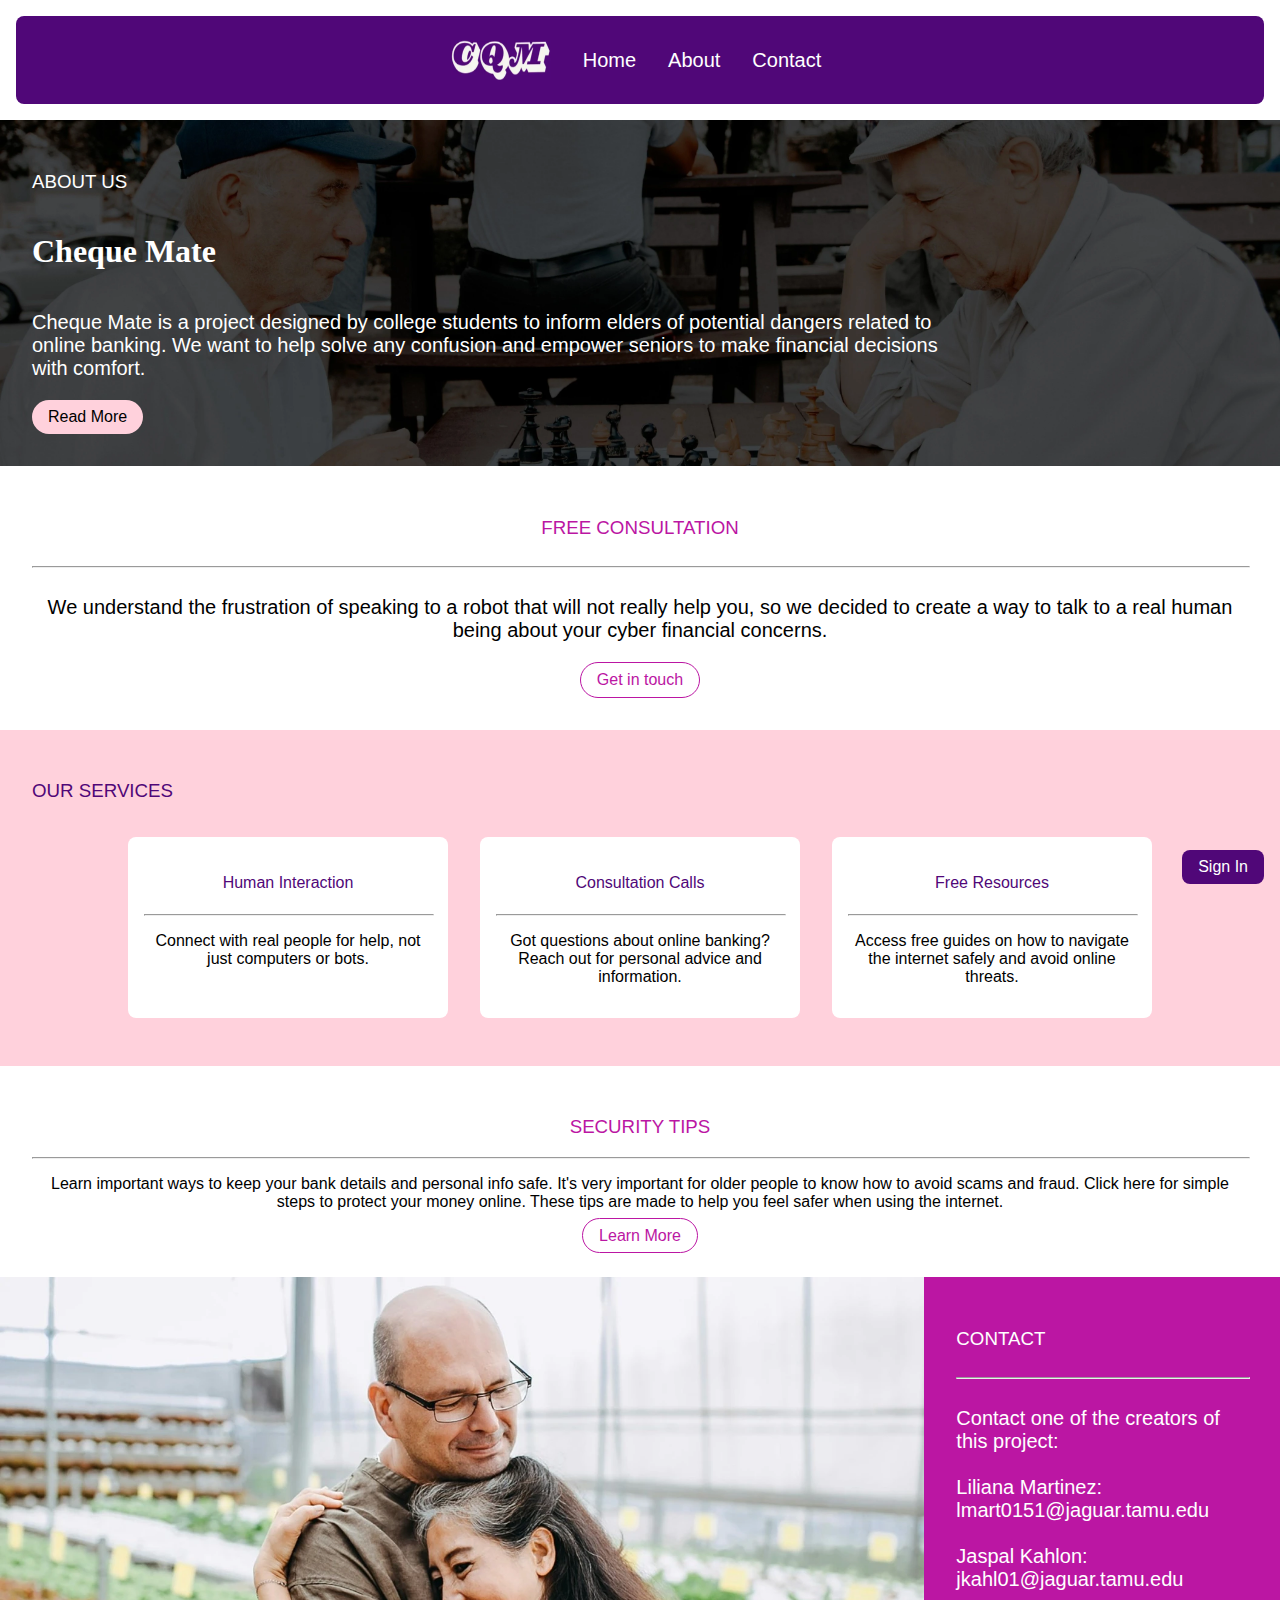
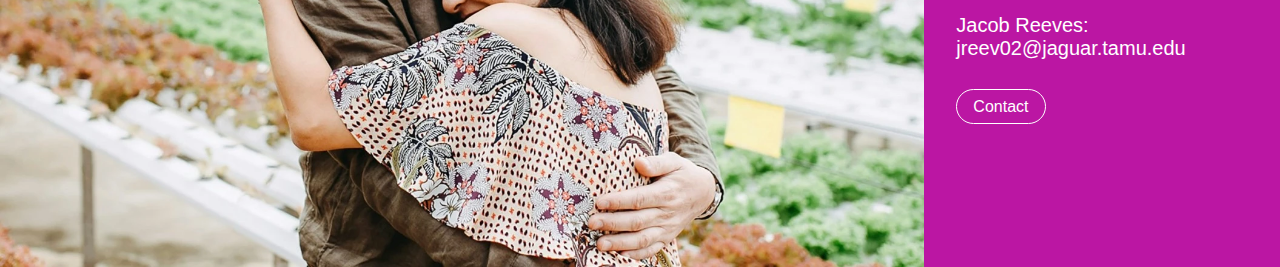
<file: index.html>
<!DOCTYPE html>
<html lang="en">
<head>
    <meta charset="UTF-8">
    <meta name="viewport" content="width=device-width, initial-scale=1.0">
    <title>Cheque Mate</title>
    <link rel="stylesheet" href="app.css">
</head>
<body>
    <header class="header">
        <div class="navbar">
            <img class="logo" src="/img/LOGOOO.webp" alt="logo">
            <ul class="nav-links">
                <li class="nav-link active"><a href="index.html">Home</a></li>
                <li class="nav-link"><a href="about.html">About</a></li>
                <li class="nav-link"><a href="contact.html">Contact</a></li>
            </ul>
            <div class="sign-in-btn">
                <a class="sign-in" href="signin.html">Sign In</a>
            </div>
        </div>
    </header>

    <!-- About -->
    <div class="main-container">
        <div class="text-container">
            <div class="about">
                <h3 class="about-title">ABOUT US</h3>
                <h1>Cheque Mate</h1>
                <p class="sm-txt">Cheque Mate is a project designed by college students
                    to inform elders of potential dangers related to online banking.
                    We want to help solve any confusion and empower seniors to make financial decisions with comfort.</p>
                <a class="button" href="about.html">Read More</a>
            </div>
        </div>
    </div>

    <!-- Contact -->
    <div class="main-container">
        <div class="text-container txt">
                <h3>FREE CONSULTATION</h3>
                <hr class="hr">
                <p>We understand the frustration of speaking to a robot that will not really help you,
                    so we decided to create a way to talk to a real human being about your cyber financial concerns. </p>
                <a class="btn" href="contact.html">Get in touch</a>
        </div>
    </div>

    <!-- Services -->
    <div class="main-container">
        <div class="services-container">
            <h3 class="h3">OUR SERVICES</h3>
            
            <div class="box-container">
                <div class="box">
                    <h4>Human Interaction</h4>
                    <hr>
                    <p>Connect with real people for 
                        help, not just computers or bots.
                    </p>
                </div>

                <div class="box">
                    <h4>Consultation Calls</h4>
                    <hr>
                    <p>Got questions about online 
                        banking? Reach out for 
                        personal advice and information.</p>
                </div>

                <div class="box">
                    <h4>Free Resources</h4>
                    <hr>
                    <p>Access free guides on how to navigate
                        the internet safely and avoid online threats.
                    </p>
                </div>
            </div>
        </div>
    </div>

    <!-- Resources -->
    <div class="main-container">
        <div class="resources-container">
            <h3>SECURITY TIPS</h3>
            <hr>
            <p>Learn important ways to keep your bank details and 
                personal info safe. It's very important for older 
                people to know how to avoid scams and fraud. Click 
                here for simple steps to protect your money online. 
                These tips are made to help you feel safer when using 
                the internet.</p>
            <a class="btn" href="resources.html">Learn More</a>
        </div>
    </div>
    
    <!-- Contact -->
    <div class="main-container">
        <div class="contact">
            <div class="img-container">
                <img src="img/happy-old-people-2.webp" alt="happy-old-people">
            </div>
            <div class="text-container contact-container">
                <h3 class="special-title">CONTACT</h3>
                <hr>

                <p class="sm-txt">Contact one of the creators of this project:<br> <br>
                    Liliana Martinez: lmart0151@jaguar.tamu.edu<br> <br>
                    Jaspal Kahlon: jkahl01@jaguar.tamu.edu<br> <br>
                    Jacob Reeves: jreev02@jaguar.tamu.edu
                </p><br>
                <div>
                    <a class="contact-btn" href="contact.html">Contact</a>
                </div>
            </div>
        </div>
    </div>

    <footer class="footer"></footer>
</body>
</html>
</file>
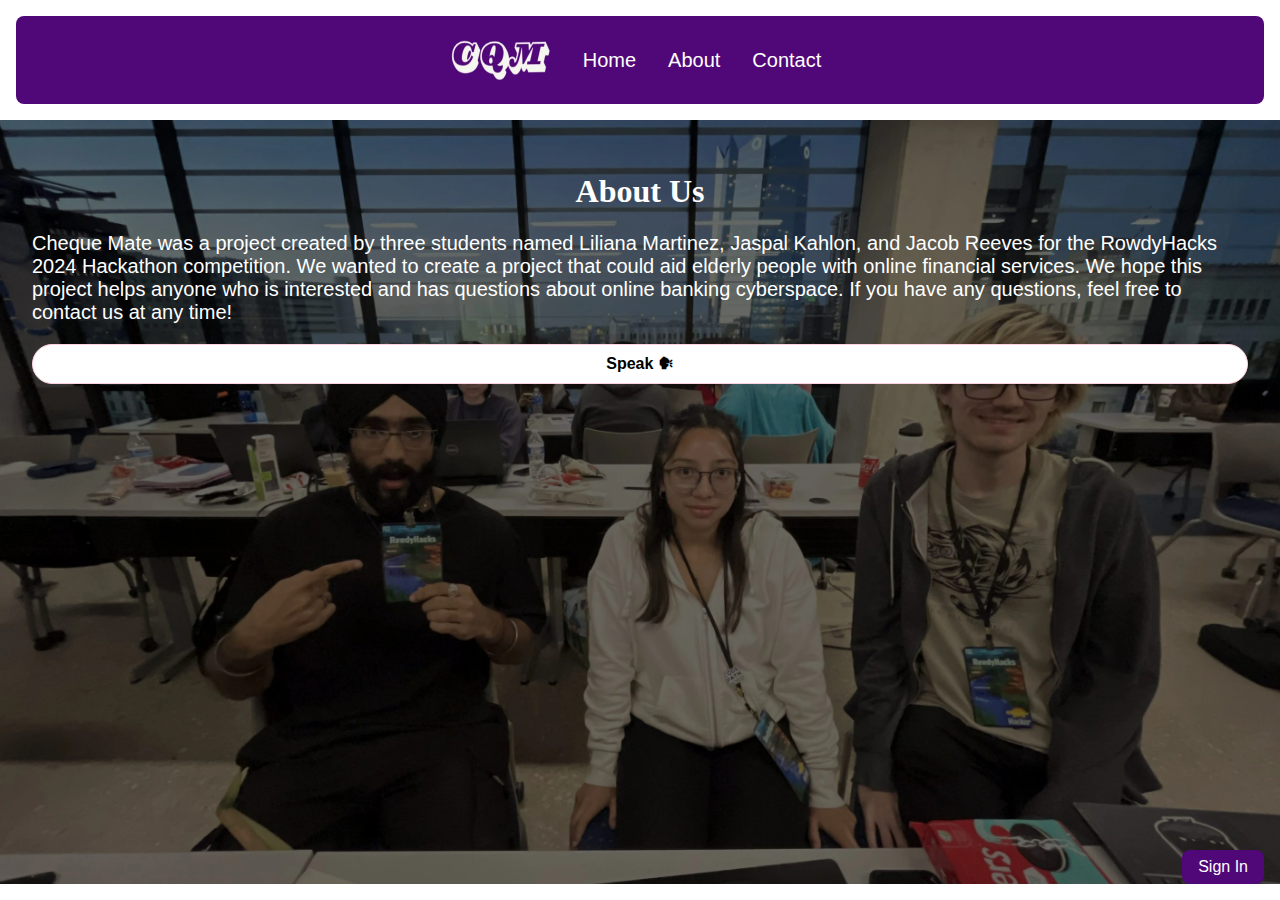
<file: about.html>
<!DOCTYPE html>
<html lang="en">
<head>
    <meta charset="UTF-8">
    <meta name="viewport" content="width=device-width, initial-scale=1.0">
    <title>Cheque Mate | About Us</title>
    <link rel="stylesheet" href="app.css">
    <link rel="stylesheet" href="about.css">
</head>
<body>
    <header class="header">
        <div class="navbar">
            <img class="logo" src="/img/LOGOOO.webp" alt="logo">
            <ul class="nav-links">
                <li class="nav-link active"><a href="index.html">Home</a></li>
                <li class="nav-link"><a href="about.html">About</a></li>
                <li class="nav-link"><a href="contact.html">Contact</a></li>
            </ul>
                <a class="sign-in" href="signin.html">Sign In</a>
        </div>
    </header>

     <!-- About -->
     <div class="main-container">
        <div class="text-container">
            <h1>About Us</h1>
            <p class="sm-txt">Cheque Mate was a project created by three students named Liliana Martinez, 
                Jaspal Kahlon, and Jacob Reeves for the RowdyHacks 2024 Hackathon competition. We wanted to create a project that could aid elderly people with online financial services.
                 We hope this project helps anyone who is interested and has questions about online banking cyberspace. If you have any questions, feel free to contact us at any time!</p>
            <button class="tts" button onclick="speak()">Speak 🗣</button>
        </div>
    </div>
    <script src="aboutus.js"></script>
</body>
</html>
</file>
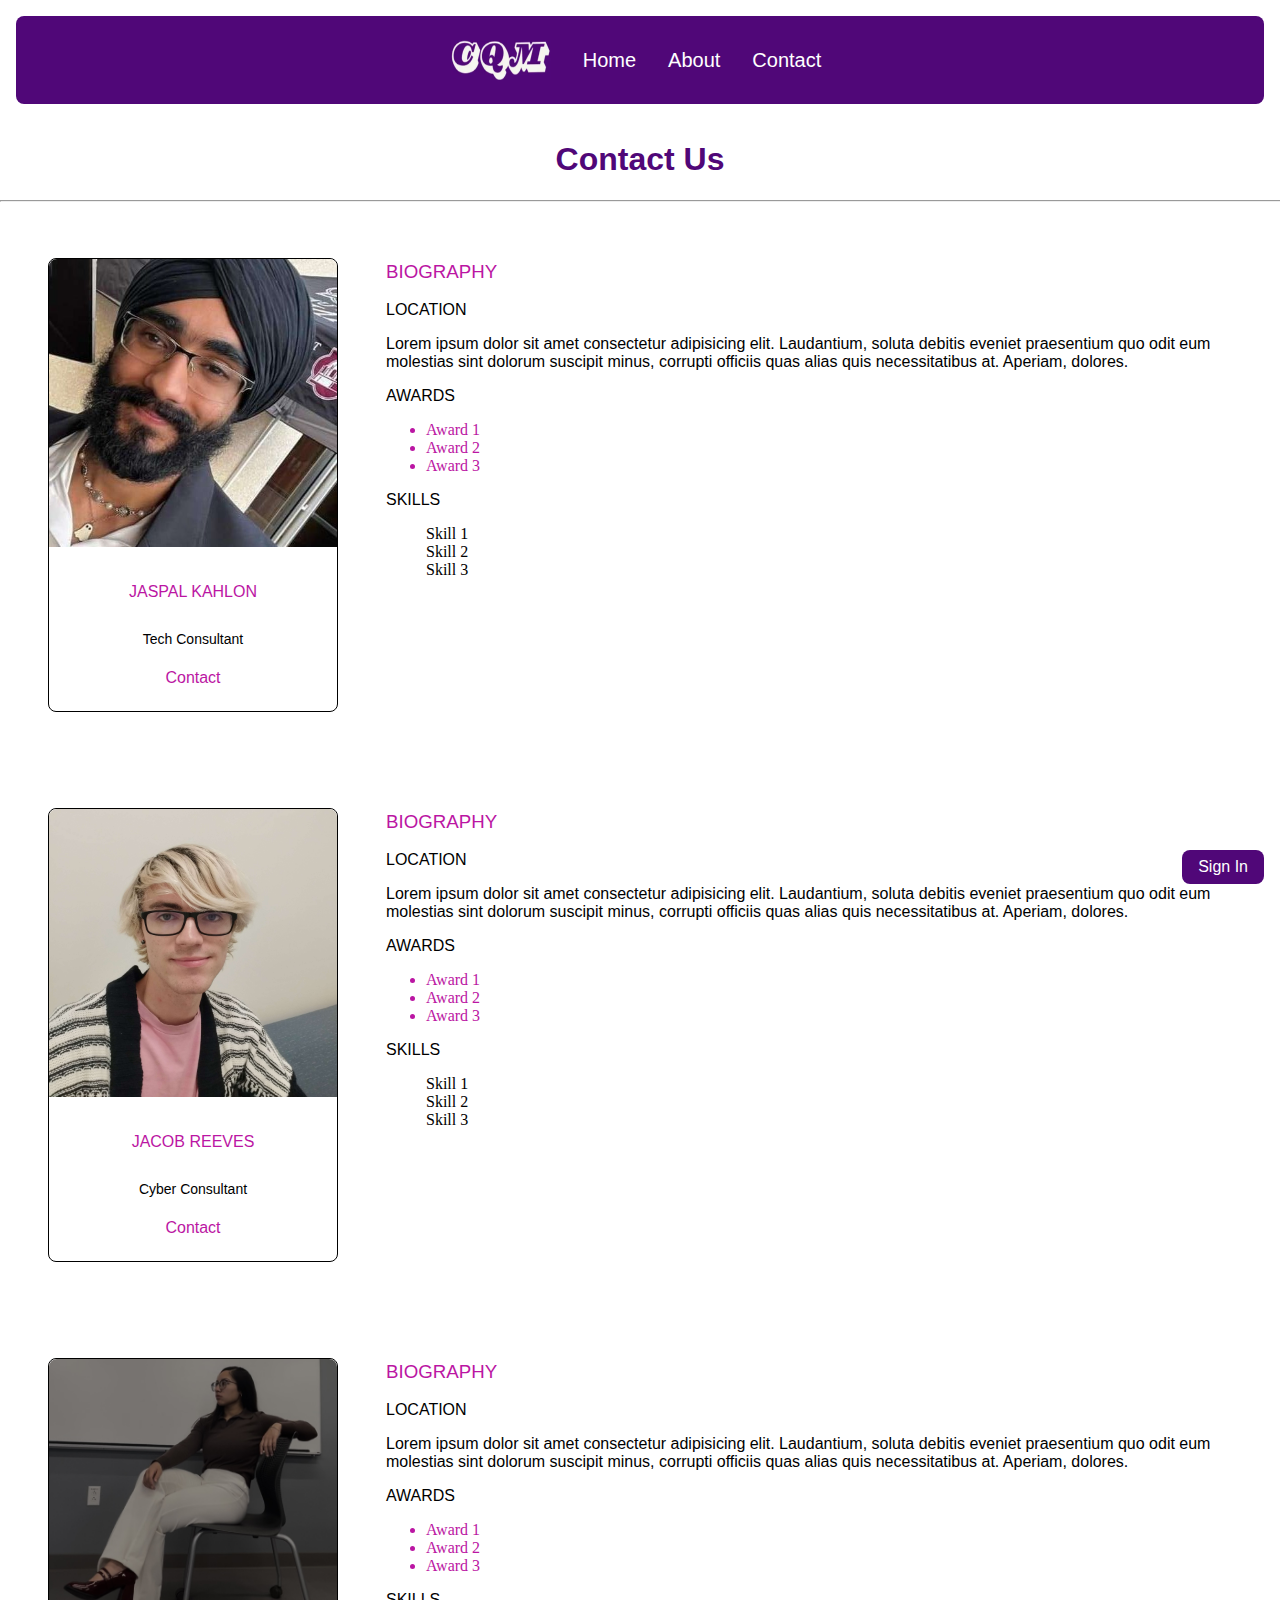
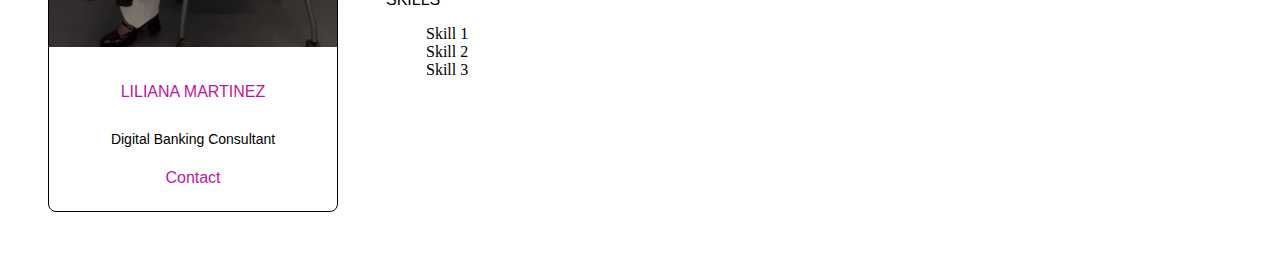
<file: contact.html>
<!DOCTYPE html>
<html lang="en">
<head>
    <meta charset="UTF-8">
    <meta name="viewport" content="width=device-width, initial-scale=1.0">
    <title>Cheque Mate | Contact</title>
    <link rel="stylesheet" href="app.css">
</head>
<body>
    <header class="header">
        <div class="navbar">
            <img class="logo" src="/img/LOGOOO.webp" alt="logo">
            <ul class="nav-links">
                <li class="nav-link active"><a href="index.html">Home</a></li>
                <li class="nav-link"><a href="about.html">About</a></li>
                <li class="nav-link"><a href="contact.html">Contact</a></li>
            </ul>
                <a class="sign-in" href="signin.html">Sign In</a>
        </div>
    </header>

    <div class="main-container">
        <div class="text-container contact-us">
            <h1 class="h1">Contact Us</h1>
            <hr>

            <div class="contact-cards">
                <div class="card-desc">
                    <div class="card">
                        <div class="card-img">
                            <img src="img/team-member-1.jpg" alt="team-member-1">
                        </div>
                        <div class="card-body">
                            <p class="card-title">JASPAL KAHLON</p>
                            <p>Tech Consultant</p>
                            <a class="form-button" href="contact-form.html">Contact</a>
                        </div>
                    </div>
                    <div class="bio">
                        <h3>BIOGRAPHY</h3>
                        <p>LOCATION</p>
                        <p>Lorem ipsum dolor sit amet consectetur adipisicing elit. 
                            Laudantium, soluta debitis eveniet praesentium quo odit 
                            eum molestias sint dolorum suscipit minus, corrupti officiis 
                            quas alias quis necessitatibus at. Aperiam, dolores.</p>
                        <p>AWARDS</p>
                        <ul>
                            <li>Award 1</li>
                            <li>Award 2</li>
                            <li>Award 3</li>
                        </ul>
                        <p>SKILLS</p>
                        <ul class="skills">
                            <li>Skill 1</li>
                            <li>Skill 2</li>
                            <li>Skill 3</li>
                        </ul>
                    </div>
                </div>

                <div class="card-desc">
                    <div class="card">
                        <div class="card-img">
                            <img src="img/team-member-2.jpg" alt="team-member-2">
                        </div>
                        <div class="card-body">
                            <p class="card-title">JACOB REEVES</p>
                            <p>Cyber Consultant</p>
                            <a class="form-button" href="contact-form.html">Contact</a>
                        </div>
                    </div>

                    <div class="bio">
                        <h3>BIOGRAPHY</h3>
                        <p>LOCATION</p>
                        <p>Lorem ipsum dolor sit amet consectetur adipisicing elit. 
                            Laudantium, soluta debitis eveniet praesentium quo odit 
                            eum molestias sint dolorum suscipit minus, corrupti officiis 
                            quas alias quis necessitatibus at. Aperiam, dolores.</p>
                        <p>AWARDS</p>
                        <ul>
                            <li>Award 1</li>
                            <li>Award 2</li>
                            <li>Award 3</li>
                        </ul>
                        <p>SKILLS</p>
                        <ul class="skills">
                            <li>Skill 1</li>
                            <li>Skill 2</li>
                            <li>Skill 3</li>
                        </ul>
                    </div>
                </div>

                <div class="card-desc">
                    <div class="card">
                        <div class="card-img">
                            <img src="img/team-member-3.png" alt="team-member-3">
                        </div>
                        <div class="card-body">
                            <p class="card-title">LILIANA MARTINEZ</p>
                            <p>Digital Banking Consultant</p>
                            <a class="form-button" href="contact-form.html">Contact</a>
                        </div>
                    </div>
                    <div class="bio">
                        <h3>BIOGRAPHY</h3>
                        <p>LOCATION</p>
                        <p>Lorem ipsum dolor sit amet consectetur adipisicing elit. 
                            Laudantium, soluta debitis eveniet praesentium quo odit 
                            eum molestias sint dolorum suscipit minus, corrupti officiis 
                            quas alias quis necessitatibus at. Aperiam, dolores.</p>
                        <p>AWARDS</p>
                        <ul>
                            <li>Award 1</li>
                            <li>Award 2</li>
                            <li>Award 3</li>
                        </ul>
                        <p>SKILLS</p>
                        <ul class="skills">
                            <li>Skill 1</li>
                            <li>Skill 2</li>
                            <li>Skill 3</li>
                        </ul>
                    </div>
                </div>
            </div>
        </div>
    </div>
</body>
</html>
</file>
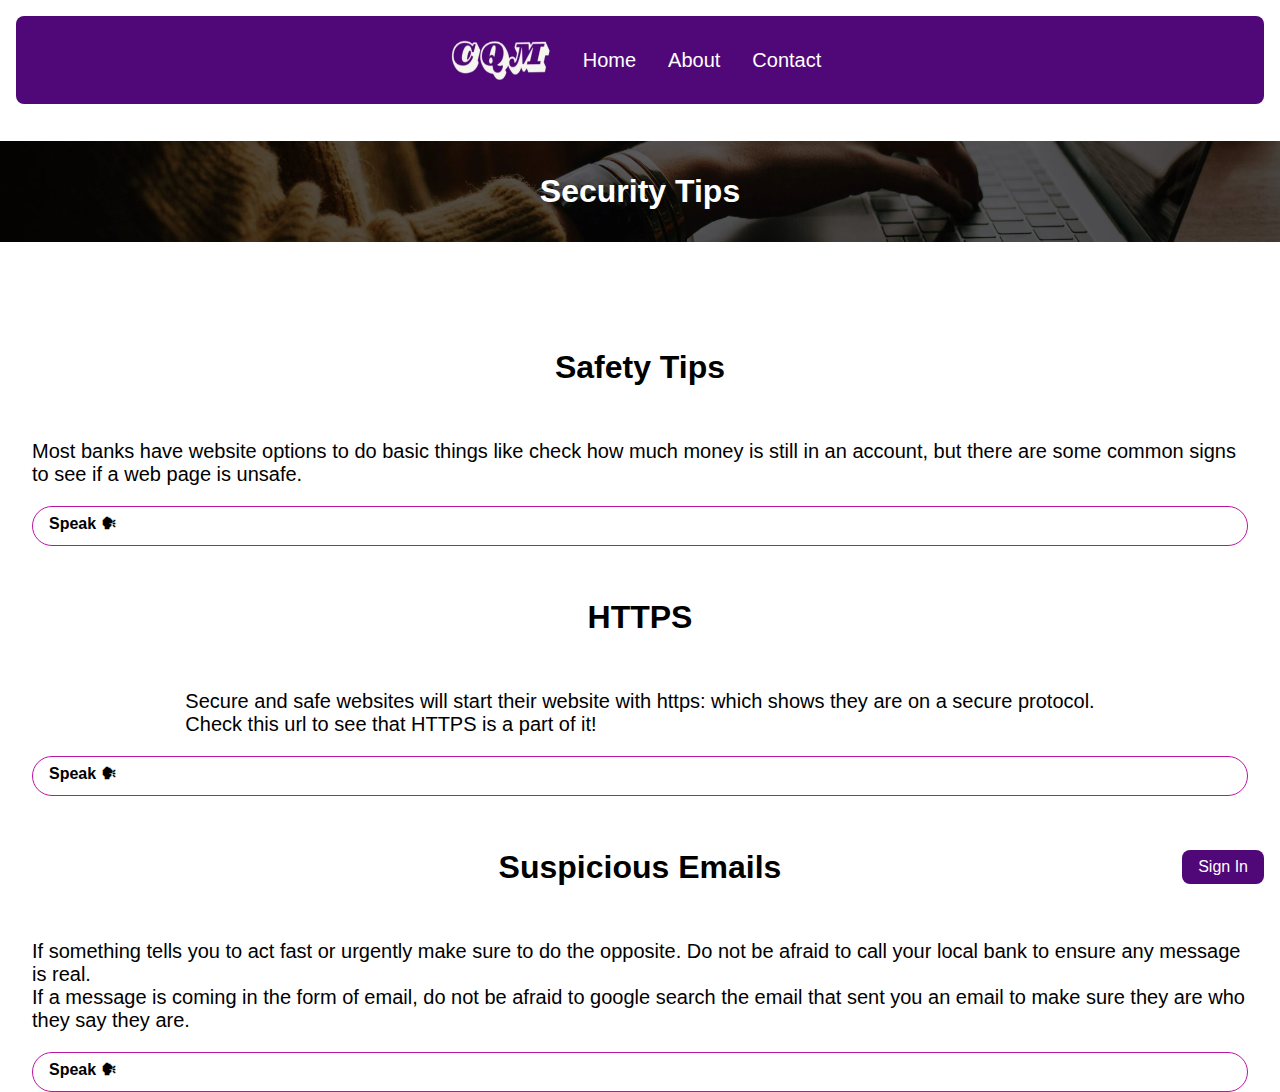
<file: resources.html>
<!DOCTYPE html>
<html lang="en">
<head>
    <meta charset="UTF-8">
    <meta name="viewport" content="width=device-width, initial-scale=1.0">
    <title>Document</title>
    <link rel="stylesheet" href="app.css">
    <link rel="stylesheet" href="resources.css">
</head>
<body>
    <header class="header">
        <div class="navbar">
            <img class="logo" src="/img/LOGOOO.webp" alt="logo">
            <ul class="nav-links">
                <li class="nav-link active"><a href="index.html">Home</a></li>
                <li class="nav-link"><a href="about.html">About</a></li>
                <li class="nav-link"><a href="contact.html">Contact</a></li>
            </ul>
            <div class="sign-in-btn">
                <a class="sign-in" href="signin.html">Sign In</a>
            </div>
        </div>
    </header>
    <script src="resources_start.js"></script>

    <div class="img-header">
        <h1>Security Tips</h1>
    </div>
    
    <div class="main-container">
        <div class="text-container">
            <div class="safty_tips">
                <h1>Safety Tips</h1>
                <p class="sm-txt">Most banks have website options to do basic things 
                    like check how much money is still in an account, but there are some common 
                    signs to see if a web page is unsafe.</p>
                    <button class="tts" button onclick="speakR()">Speak 🗣</button>
            </div>
            <script src="https.js"></script>
            <div class="https">
                
                    <h1>HTTPS</h1>
                    <p class="https-text">Secure and safe websites will start their 
                        website with https: which shows they are on a secure protocol.<br>
                        Check this url to see that HTTPS is a part of it!</p>
            <button class="tts" button onclick="speakH()">Speak 🗣</button>
            </div>
            <script src="emails.js"></script>
            <div class="emails">
                
                <h1>Suspicious Emails</h1>
                <p class="emails-text">If something tells you to act fast or urgently make sure to do the opposite.
                    Do not be afraid to call your local bank to ensure any message is real.<br>
                    If a message is coming in the form of email, do not be afraid to google search the email that sent you an email
                    to make sure they are who they say they are.
                    </p>
                <button class="tts" button onclick="speak()">Speak 🗣</button>
            </div>
        </div>
</body>
</html>
</file>
<file: app.css>
html {  
    scroll-behavior: smooth;  
}
body {
    background-color: white;
    padding: 0;
    margin: 0;
    position: relative;
}

header {
    padding: 1rem;
}

a {
    font-family: 'Roboto', sans-serif;
    color: white;
    text-decoration: none;
    padding-left: 1rem;
    padding-right: 1rem;
}

p {
    font-family: 'Roboto', sans-serif;
}

.h1 {
    color: #500778 !important;
    text-align: center;
    font-family: 'Roboto', sans-serif;
}

h3 {
    font-family: 'Roboto', sans-serif;
    font-weight: 300;
    color: #bb16a3;
}

.h3 {
    color: #500778;
}

h4 {
    font-family: 'Roboto', sans-serif;
    font-weight: 300;
    color: #500778;
    text-align: center;
}

hr {
    color: white !important;
    width: 100%;
}

.hr {
    color: #bb16a3;
}

li {
    color: #bb16a3;
}

/* Classes */
.about-title {
    color: white;
}

.skills {
    list-style: none;
}

.skills li {
    color: black;
}

.navbar {
    background-color: #500778;
    padding: 1rem;
    display: flex;
    justify-content: center;
    align-items: center;
    border-radius: 0.5rem;
}

.logo{
    padding-left: 1.5rem;
    height: 40px;
    width: 100px;
}


.nav-links {
    list-style: none;
    margin: 0;
    display: flex;
    flex-direction: row;
    padding: 1rem;
}

.nav-link {
    font-size: 20px;
    font-family: 'Roboto', sans;
}

/* .active a {
    color: #FFD1DC;
} */

.main-contianer {
    width: 100%;
    height: auto;
}

.about {
    width: 75%;
    display: flex;
    flex-direction: column;
    justify-content: center;
    align-items: start;
}

.text-container {
    background-image: url('img/old-people.webp');
    background-position: center;
    background-repeat: no-repeat;
    background-size: cover;
    padding: 2rem;
}

.text-container h1 {
    color: white;
}

.contact-container {
    background-image: none;
    display: flex;
    flex-direction: column;
}

.contact {
    background-color: #bb16a3;
    display: flex;
    flex-direction: row;
}

.contact-us {
    background-image: none;
    padding: 0;
    margin: 0;
}

.sm-txt {
    color: white;
    font-size: 20px;
}

.txt {
    background-image: none;
    display: flex;
    flex-direction: column;
    justify-content: center;
    align-items: center;
}

.txt p {
    color: black;
    font-size: 20px;
    text-align: center;
}

.special-title {
    color: white;
}

/* Buttons */
.button {
    background-color: #FFD1DC;
    padding: 0.5rem 1rem;
    border-radius: 2rem;
    color: black;
}

.button:hover {
    background-color: transparent;
    border: solid 1px #FFD1DC;
    color: white;
}

.btn {
    background-color: white;
    border: solid 1px #bb16a3;
    padding: 0.5rem 1rem;
    border-radius: 2rem;
    color: #bb16a3;
}

.btn:hover {
    background-color: #bb16a3;
    color: white;
}

.contact-btn {
    padding: 0.5rem 1rem;
    border-radius: 2rem;
    border: solid 1px white;
    color: white;
}

.contact-btn:hover {
    background-color: white;
    color: black;
}

.sign-in {
    position: fixed;
    right: 1rem;
    bottom: 1rem;
    padding: 0.5rem 1rem;
    text-align: end;
    border-radius: 0.5rem;
    background-color: #500778;
}

.sign-in:hover {
    background-color: white;
    color: black;
}

.form-button {
    padding: 0.5rem 1rem;
    border-radius: 2rem;
    color: #bb16a3;
}

.form-button:hover {
    background-color: #bb16a3;
    color: white;
}

/* Images */
.img-container {
    width: 100%;
    display: flex;
    justify-content: center;
    align-items: center;
}

.img-container img {
    width: 100%;
    height: auto;
}

/* Services */
.services-container {
    background-color: #FFD1DC;
    padding: 2rem;
}

.box-container {
    display: flex;
    flex-direction: row;
    justify-content: center;
}

.box {
    background-color: white;
    padding: 1rem;
    margin: 1rem;
    border-radius: 0.5rem;
    width: 18rem;
    transition: transform 0.3s ease, box-shadow 0.3s ease;
}

.box:hover {
    transform: scale(1.05);
    box-shadow: 1px 1px 3px black;
}

.box p {
    font-family: 'Roboto', sans-serif;
    text-align: center;
}

/* Resources */
.resources-container {
    background-color: white;
    padding: 2rem;
    text-align: center;
}

/* Cards */
.contact-cards {
    display: flex;
    flex-direction: column;
    justify-content: center;
    align-items: center;
}

.card {
    width: 18rem;
    height: auto;
    margin: 2rem;
    border: solid 1px black;
    border-radius: 0.5rem;
    transition: transform 0.3s ease;
}

.card:hover {
    transform: scale(1.05);
}

.card img {
    width: 18rem;
    height: auto;
    border-radius: 0.5rem 0.5rem 0 0;
}

.card-body {
    padding: 1rem;
    display: flex;
    flex-direction: column;
    justify-content: center;
    align-items: center;
}

.card-desc {
    padding: 1rem;
    display: flex;
    flex-direction: row;
    justify-content: center;
    align-items: start;
}

.card-title {
    font-family: 'Roboto', sans-serif;
    font-size: 16px !important;
    color: #bb16a3;
}

.card-body p {
    font-family: 'Roboto', sans-serif;
    font-size: 14px;
}

.bio {
    width: 70%;
    padding: 1rem;
}

/* Form */
section {
    min-height: 100vh;
    width: 100%;
    display: flex;
    justify-content: center;
    align-items: center;
}

.form-box {
    margin: 1rem;
    padding: 1rem;
    position: relative;
    width: 400px;
    height: 450px;
    background: transparent;
    border: 2px solid #500778;
    border-radius: 20px;
    backdrop-filter: blur(15px);
    display: flex;
    justify-content: center;
    align-items: center;
}

h2 {
    font-size: 2em;
    color: #bb16a3;
    text-align: center;
    font-family: 'Roboto', sans-serif;
}

.inputbox {
    position: relative;
    margin: 30px 0;
    width: 310px;
    border-bottom: 2px solid #bb16a3;
}

.inputbox label {
    position: absolute;
    top: 50%;
    left: 5px;
    transform: translateY(-50%);
    color: black;
    font-size: 1em;
    pointer-events: none;
    transition: .5s;
}

input:focus ~ label,
input:valid ~ label {
top: -5px;
}

.inputbox input {
    width: 100%;
    height: 50px;
    background: transparent;
    border: none;
    outline: none;
    font-size: 1em;
    padding:0 35px 0 5px;
    color: black;
}

.inputbox ion-icon {
    position: absolute;
    right: 8px;
    color: #5026c6;
    font-size: 1.2em;
    top: 20px;
}

.forget {
    margin: -15px 0 15px ;
    font-size: .9em;
    color: #160202;
    display: flex;
    justify-content: space-between;
}

.forget label input {
    margin-right: 3px;
}

.forget label a {
    color: #1889be;
    text-decoration: none;
}

.forget label a:hover {
    text-decoration: underline;
}

button {
    width: 100%;
    height: 40px;
    border-radius: 40px;
    background: #FFD1DC;
    border: none;
    outline: none;
    cursor: pointer;
    font-size: 1em;
    font-weight: 600;
}

.register {
    font-size: .9em;
    color: #090101;
    text-align: center;
    margin: 25px 0 10px;
}

.register p a {
    text-decoration: none;
    color: #d816c8;
    font-weight: 600;
}

.register p a:hover {
    text-decoration: underline;
}

@media (max-width: 430px) {
    .about-container {
        display: flex;
        flex-direction: column;
        justify-content: center;
        align-items: center;
    }

    .contact {
        display: flex;
        flex-direction: column;
    }

    .box-container {
        display: flex;
        flex-direction: column;
    }

    .contact-cards {
        display: flex;
        flex-direction: column;
        justify-content: center;
        align-items: center;
    }

    .card-desc {
        display: flex;
        flex-direction: column;
        justify-content: center;
        align-items: center;
    }
}

@media (max-width: 390px) {
    .sign-in {
        font-size: 14px;
    }

    .navbar {
        padding: 0.5rem;
    }

    .nav-link {
        font-size: 14px;
    }
}
</file>
<file: about.css>
body {
    padding: 0;
    margin: 0;
}

a {
    color: white;
    text-decoration: none;
    padding-left: 1rem;
    padding-right: 1rem;
}

h3 {
    font-family: 'Roboto', sans-serif;
    font-weight: 300;
    color: #bb16a3;
}

/* Classes */
.navbar {
    background-color: #500778;
    display: flex;
    justify-content: center;
    align-items: center;
}

.nav-links {
    list-style: none;
    margin: 0;
    display: flex;
    flex-direction: row;
    padding: 1rem;
}

/* .active a {
    color: #FFD1DC;
} */

.main-contianer {
    width: 100%;
    height: auto;
}

.text-container h1 {
    color: white;
    align-items: center;
    justify-content: center;
    display: flex;
}

.text-container {
    padding: 2rem;
    height: 700px;
    background-image: url('img/team-3.webp');
    background-position: center;
    background-repeat: no-repeat;
    background-size: cover;
}

.contact-container {
    background-image: none;
    display: flex;
    flex-direction: column;
}

.contact {
    background-color: #bb16a3;
    display: flex;
    flex-direction: row;
}

.sm-txt {
    color: white;
    font-size: 20px;
    justify-content: center;
    align-items: center;
    display: flex;
}

.txt {
    background-image: none;
    display: flex;
    flex-direction: column;
    justify-content: center;
    align-items: center;
}

.txt p {
    color: black;
    font-size: 20px;
    text-align: center;
}

.special-title {
    color: white;
}

/* Buttons */
.button {
    background-color: #FFD1DC;
    padding: 0.5rem 1rem;
    border-radius: 2rem;
    color: black;
}

.button:hover {
    background-color: transparent;
    border: solid 1px #FFD1DC;
    color: white;
}

.btn {
    background-color: white;
    border: solid 1px #FFD1DC;
    padding: 0.5rem 1rem;
    border-radius: 2rem;
    color: black;

}
.tts {
    background-color: white;
    border: solid 1px #FFD1DC;
    padding: 0.5rem 1rem;
    border-radius: 2rem;
    color: black;
    align-items: center;
    justify-content: center;
}
.tts:hover {
    background-color: #FFD1DC;
}

@media (max-width: 430px) {
    .about-container {
        display: flex;
        flex-direction: column;
        justify-content: center;
        align-items: center;
    }

    .contact {
        display: flex;
        flex-direction: column;
    }
}

@media (max-width: 390px) {
    .sign-in {
        font-size: 14px;
    }

    .navbar {
        padding: 0.5rem;
    }

    .nav-link {
        font-size: 14px;
    }
}
</file>
<file: resources.css>
html {  
    scroll-behavior: smooth;  
}
body {
    background-color:white;
    padding: 0;
    margin: 0;
}

a {
    font-family: 'Roboto', sans-serif;
    color: white;
    text-decoration: none;
    padding-left: 1rem;
    padding-right: 1rem;
}

h1 {
    text-align: center;
    padding: 2rem;
    font-family: 'Roboto', sans-serif;
    color: white;
}

h3 {
    font-family: 'Roboto', sans-serif;
    font-weight: 300;
    color: #bb16a3;
}

h4 {
    font-family: 'Roboto', sans-serif;
    font-weight: 300;
    color: #500778;
    text-align: center;
}

hr {
    color: white !important;
    width: 100%;
}

.hr {
    color: #bb16a3;
}

/* Classes */
.navbar {
    background-color: #500778;
    padding: 1rem;
    display: flex;
    justify-content: center;
    align-items: center;
}

.nav-links {
    list-style: none;
    margin: 0;
    display: flex;
    flex-direction: row;
    padding: 1rem;
}

.nav-link {
    font-size: 20px;
    font-family: 'Roboto', sans;
}

/* .active a {
    color: #FFD1DC;
} */

.main-contianer {
    width: 100%;
    height: auto;
}

.text-container h1 {
    color: black;
    align-items: center;
    justify-content: center;
    display: flex;
}

.text-container {
    padding: 2rem;
    height: 700px;
    background-image: none;

}

.sm-txt {
    color: black;
    font-size: 20px;
    justify-content: center;
    align-items: center;
    display: flex;
}

.https {
    width: 100%;
    height: auto;
}

.https-text {
    color: black;
    font-size: 20px;
    justify-content: center;
    align-items: center;
    display: flex;
}

.tts {
    background-color: white;
    border: solid 1px #bb16a3;
    padding: 0.5rem 1rem;
    border-radius: 2rem;
    color: black;
    display: flex;
    justify-content: start;
    align-items: start;
}

.tts:hover {
    background-color: #bb16a3;
    color: white;
}

.emails {
    width: 100%;
    height: auto;
}

.emails-text {
    color: black;
    font-size: 20px;
    justify-content: center;
    align-items: center;
    display: flex;
}

.img-header {
    margin: 0;
    background-image: url('img/computer.webp');
    background-position: center;
    background-repeat: no-repeat;
    background-size: cover;
}

@media (max-width: 390px) {
    .sign-in {
        font-size: 14px;
    }

    .navbar {
        padding: 0.5rem;
    }

    .nav-link {
        font-size: 14px;
    }
}
</file>
